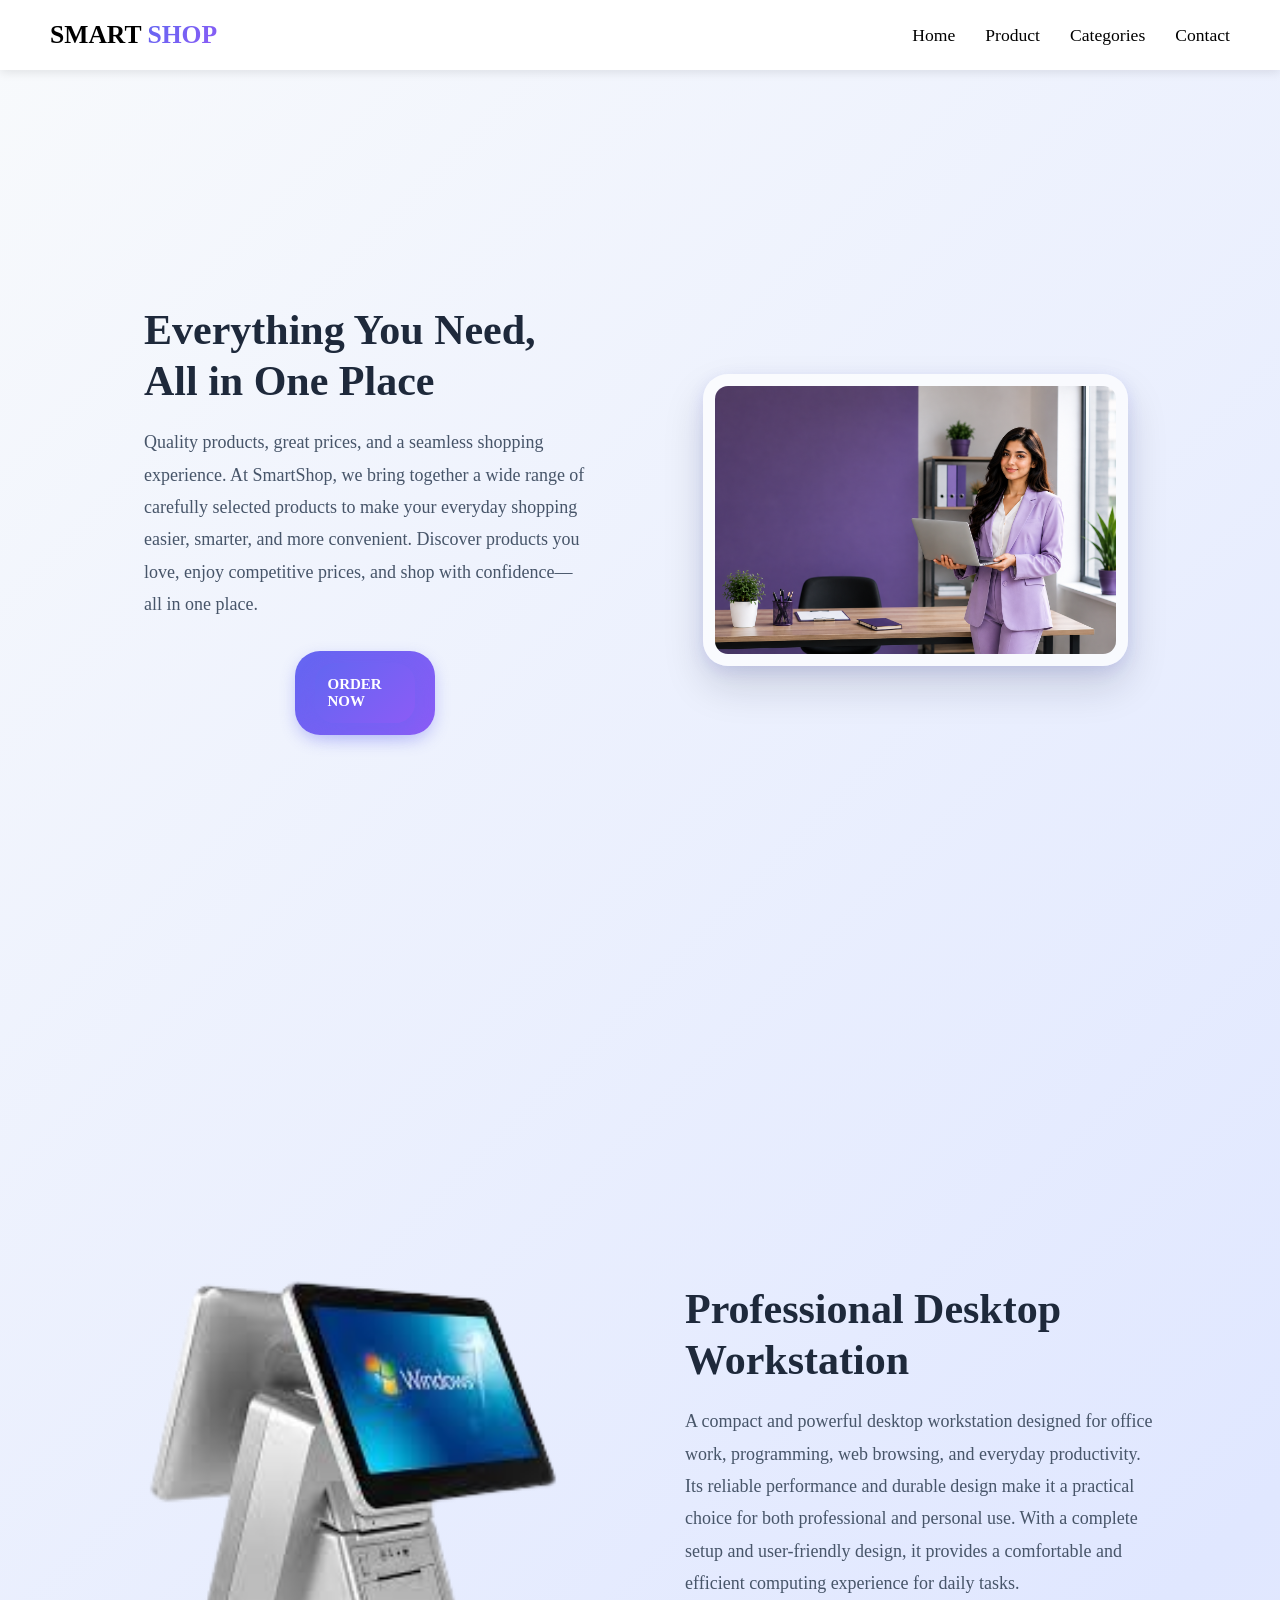
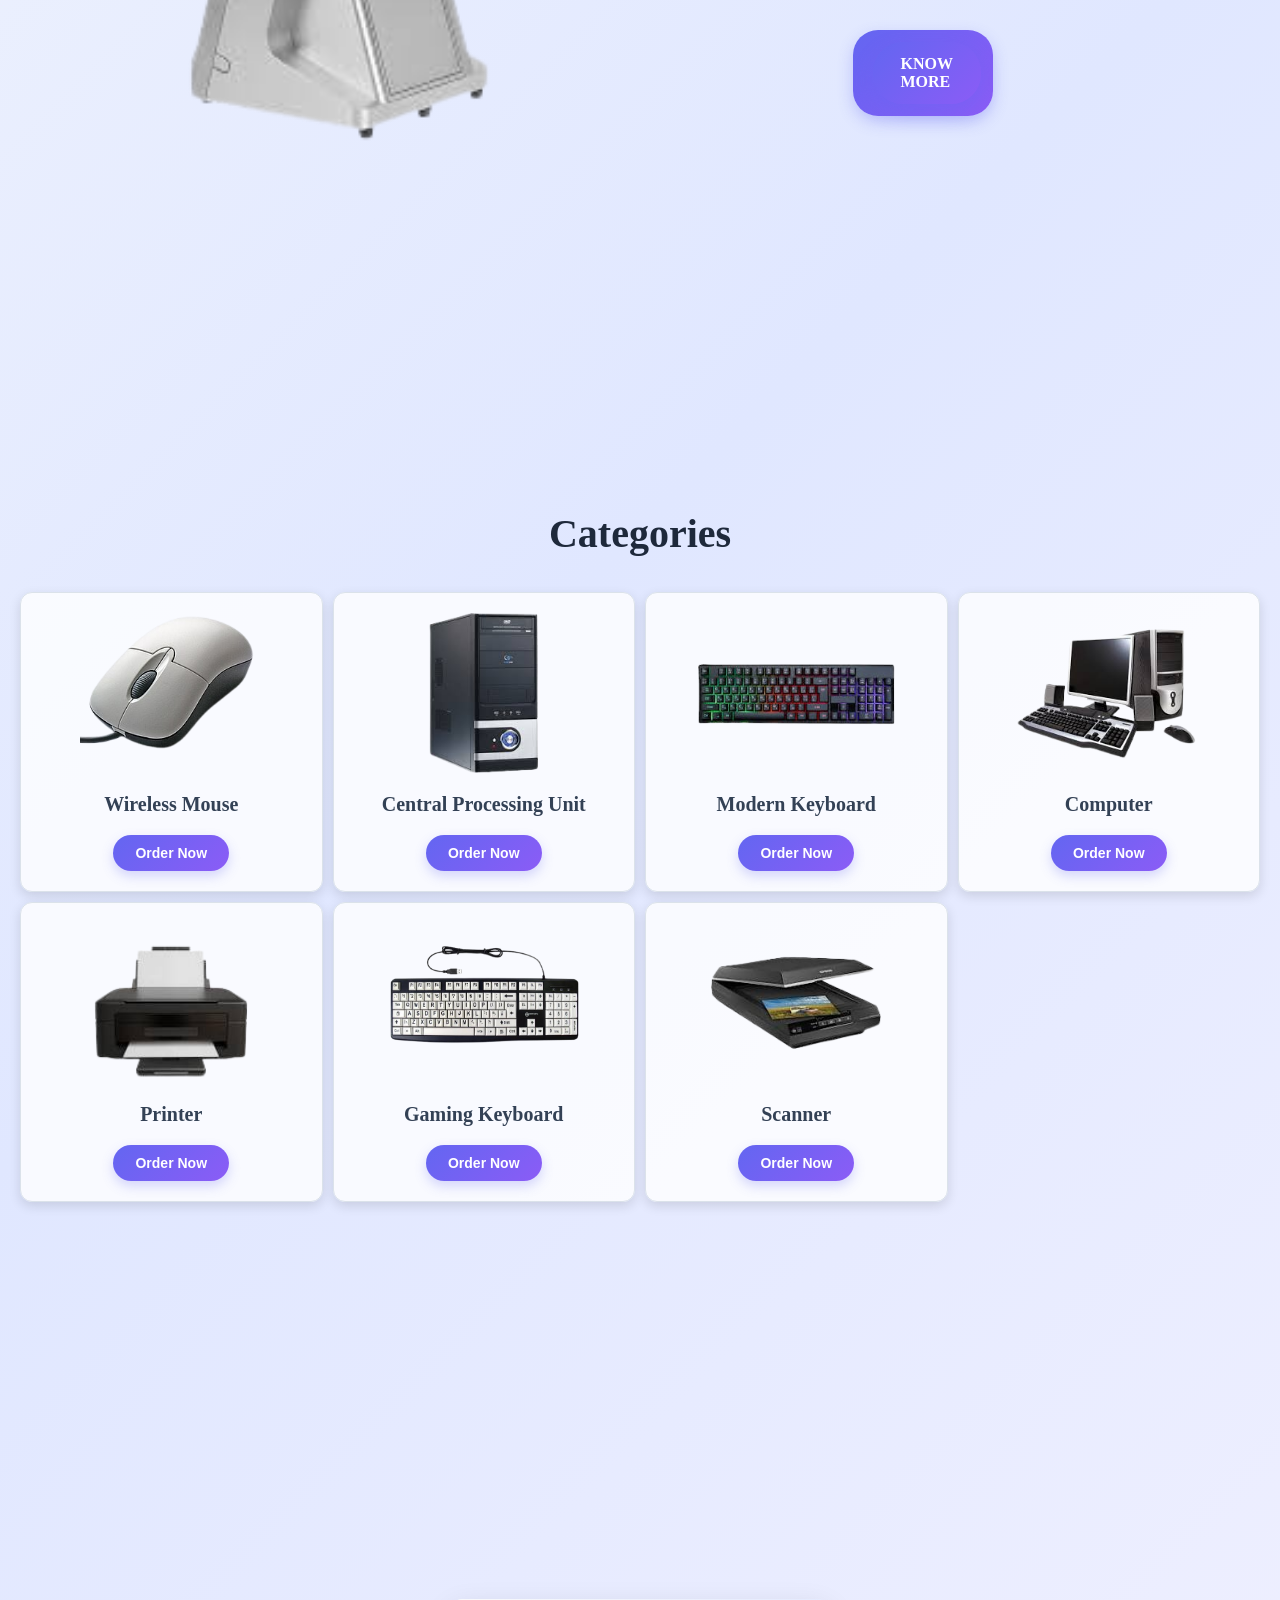
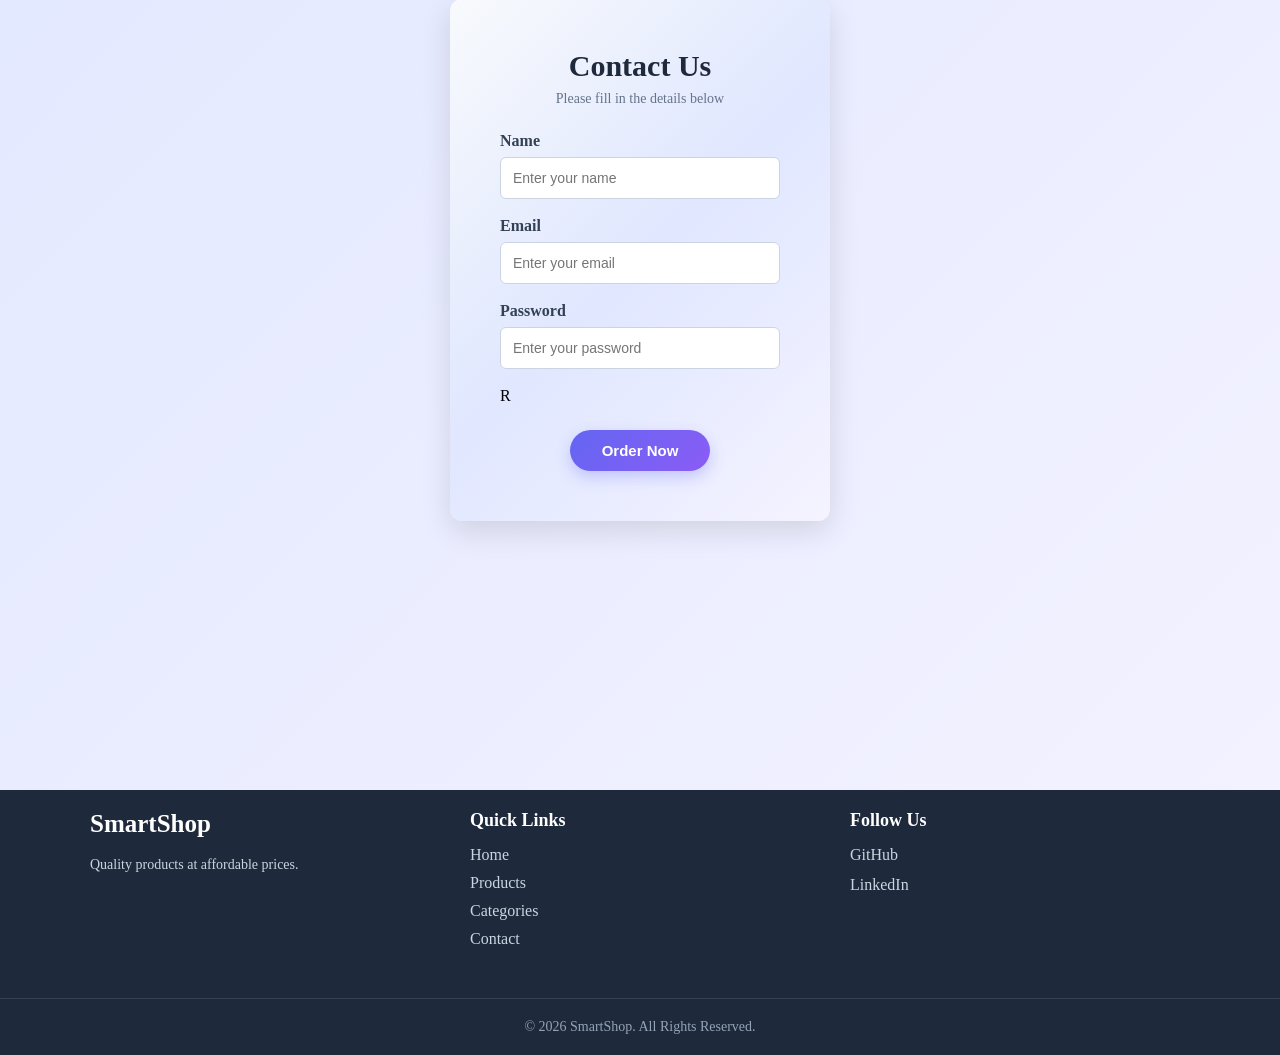
<file: index.html>
<!doctype html>
<html lang="en">
  <head>
    <meta charset="UTF-8" />
    <meta name="viewport" content="width=device-width, initial-scale=1.0" />
    <title>Modern-product-landing-page</title>
    <link rel="stylesheet" href="./style/style.css" />
  </head>
  <body>
    <nav class="navbar">

      <div class="logo">
          <h1>
              SMART <span >SHOP</span>
          </h1>

   
      </div>

      <ul class="nav-links">
          <li><a href="#home">Home</a></li>
          <li><a href="#product">Product</a></li>
          <li><a href="#categories">Categories</a></li>
          <li><a href="#contact">Contact</a></li>
      </ul>

  </nav>
    
    <section id="home"></section>
  <section id="product"></section>
    <section id="categories"></section>
  <section id="contact"></section>
  <section id="footer"></section>

  <script>
function loadHTML(id, file) {
    fetch(file)
        .then(response => {
            if (!response.ok) {
                throw new Error(file + " not found!");
            }
            return response.text();
        })
        .then(data => {
            document.getElementById(id).innerHTML = data;
        })
        .catch(error => {
            console.error("Error:", error);
        });
}

loadHTML("home", "home.html");
loadHTML("product", "product.html");
loadHTML("categories", "categories.html");
loadHTML("contact", "contact.html");
loadHTML("footer", "footer.html");
</script>
 
  </body>
</html>
</file>
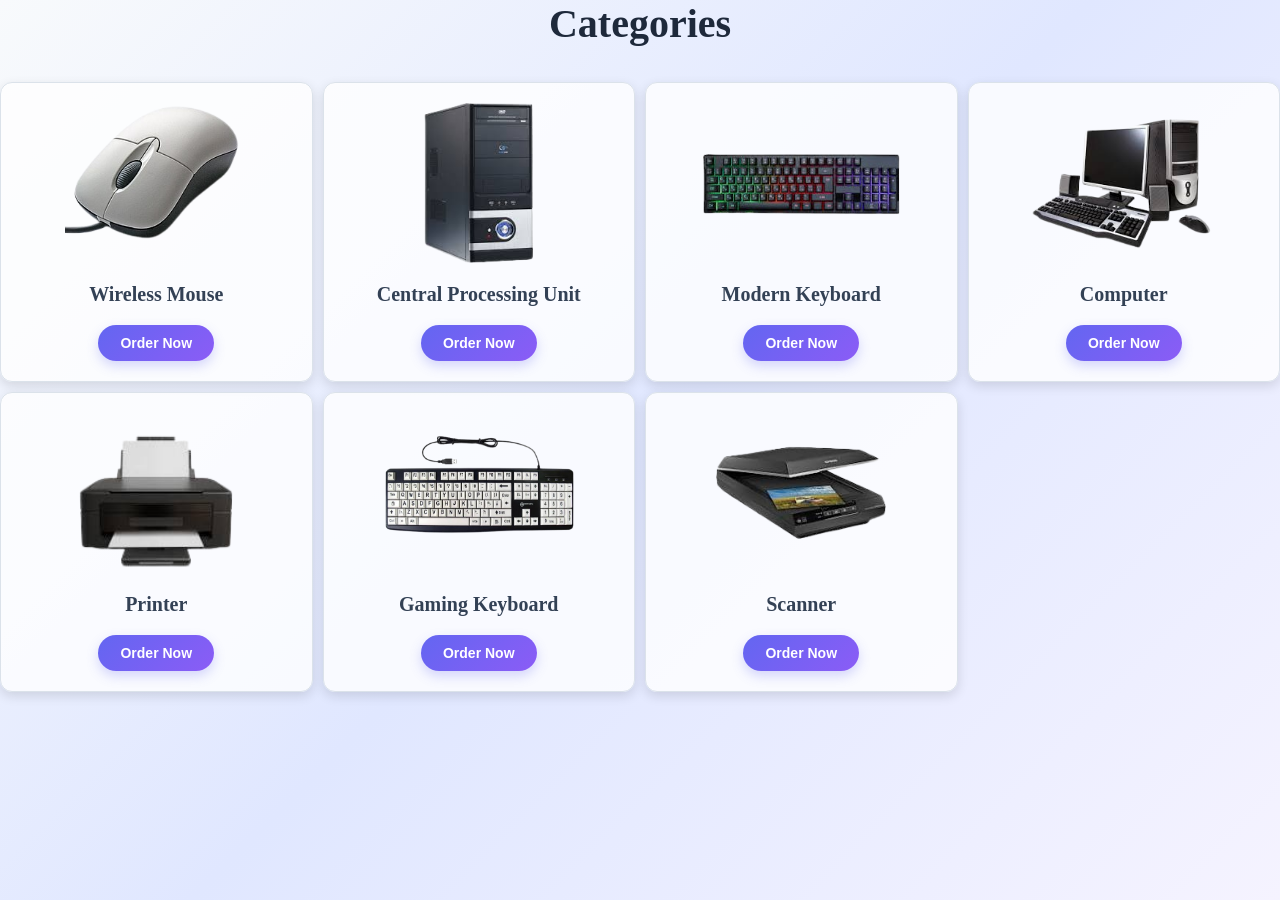
<file: categories.html>
<!doctype html>
<html lang="en">

<head>

    <meta charset="UTF-8">

    <meta
        name="viewport"
        content="width=device-width, initial-scale=1.0"
    >

    <title>Categories</title>

    <link rel="stylesheet" href="./style/categories.css">

</head>

<body>

    <h1 class="page-title">
        Categories
    </h1>


    <div class="container">


        <!-- Mouse -->

        <div class="product-card">

            <img
                src="./images/mouse-removebg-preview.png"
                alt="Wireless Mouse"
            >

            <h3>
                Wireless Mouse
            </h3>

            <button>
                Order Now
            </button>

        </div>


        <!-- CPU -->

        <div class="product-card">

            <img
                src="./images/cpu.png"
                alt="Central Processing Unit"
            >

            <h3>
                Central Processing Unit
            </h3>

            <button>
                Order Now
            </button>

        </div>


        <!-- Keyboard -->

        <div class="product-card">

            <img
                src="./images/gaming-keyboard-.png"
                alt="Modern Keyboard"
            >

            <h3>
                Modern Keyboard
            </h3>

            <button>
                Order Now
            </button>

        </div>


        <!-- Computer -->

        <div class="product-card">

            <img
                src="./images/computer.png"
                alt="Computer"
            >

            <h3>
                Computer
            </h3>

            <button>
                Order Now
            </button>

        </div>


        <!-- Printer -->

        <div class="product-card">

            <img
                src="./images/printer.png"
                alt="Printer"
            >

            <h3>
                Printer
            </h3>

            <button>
                Order Now
            </button>

        </div>


        <!-- Gaming Keyboard -->

        <div class="product-card">

            <img
                src="./images/keyboard.png"
                alt="Gaming Keyboard"
            >

            <h3>
                Gaming Keyboard
            </h3>

            <button>
                Order Now
            </button>

        </div>


        <!-- Scanner -->

        <div class="product-card">

            <img
                src="./images/scanner.png"
                alt="Scanner"
            >

            <h3>
                Scanner
            </h3>

            <button>
                Order Now
            </button>

        </div>


    </div>

</body>
</html>
</file>
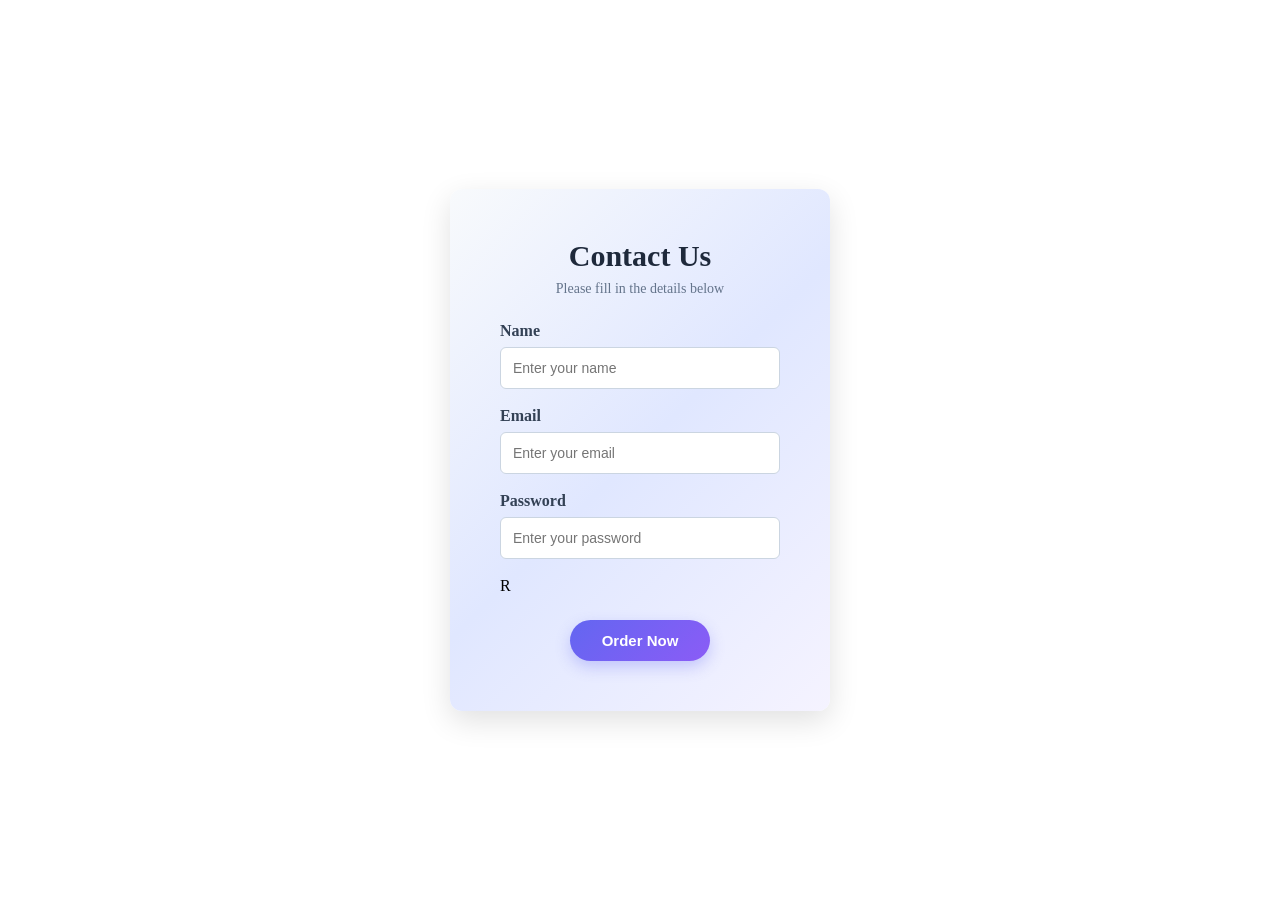
<file: contact.html>
<!DOCTYPE html>
<html lang="en">
<head>
    <meta charset="UTF-8">
    <meta name="viewport" content="width=device-width, initial-scale=1.0">
    <title>Document</title>
    <link rel="stylesheet" href="style/contact.css">
</head>
<body>
    <div class="contact-section">

    <form action="#" class="form">

        <h2>Contact Us</h2>

        <p class="subtitle">
            Please fill in the details below
        </p>

        <div class="input-group">
            <label for="name">Name</label>
            <input
                type="text"
                id="name"
                name="name"
                placeholder="Enter your name"
                required
            >
        </div>

        <div class="input-group">
            <label for="email">Email</label>
            <input
                type="email"
                id="email"
                name="email"
                placeholder="Enter your email"
                required
            >
        </div>

        <div class="input-group">
            <label for="password">Password</label>
            <input
                type="password"
                id="password"
                name="password"
                placeholder="Enter your password"
                requiredH
            >
        </div>
R
        <button class="btn" type="submit">
            Order Now
        </button>

    </form>

</div>

</body>
</html>
</file>
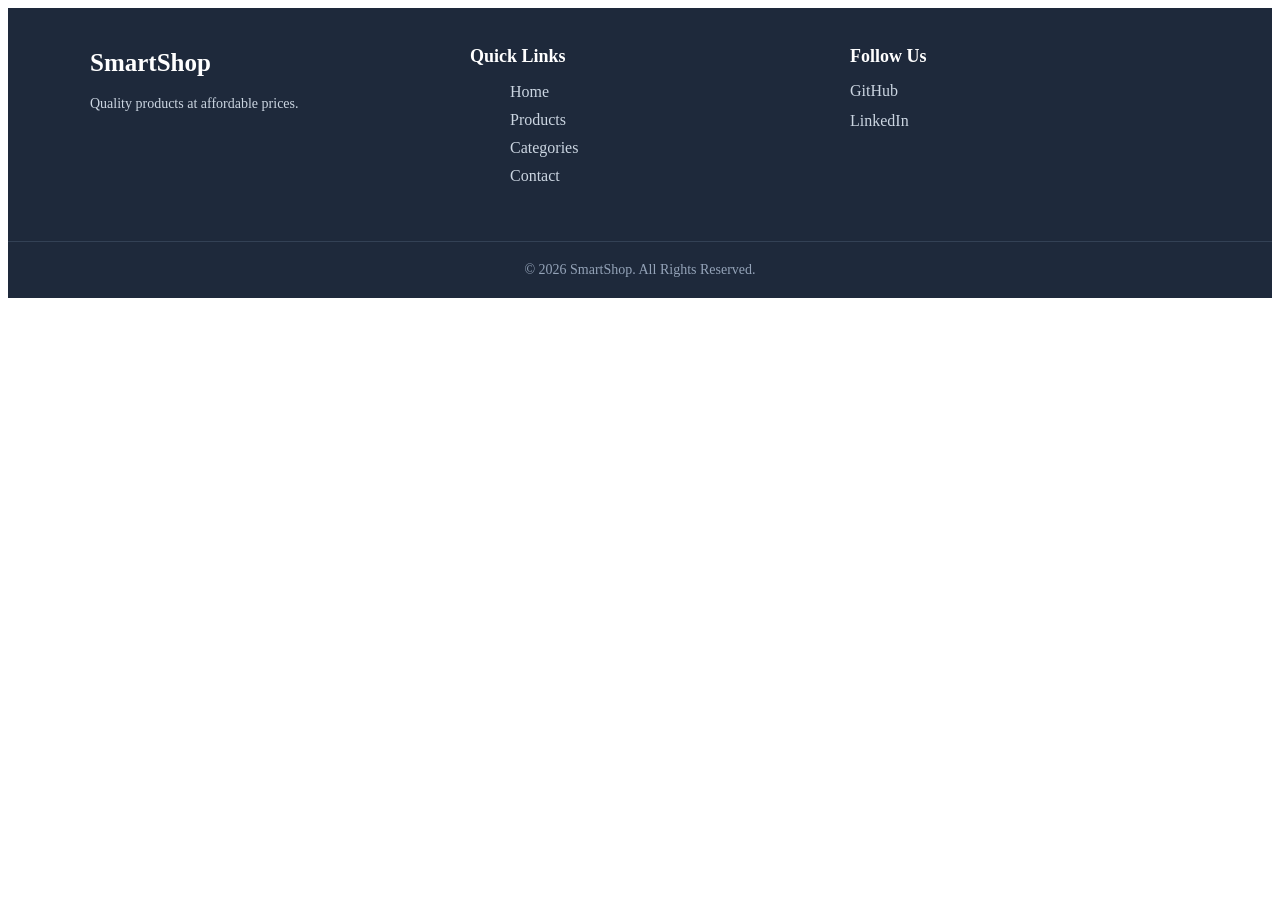
<file: footer.html>
<!DOCTYPE html>
<html lang="en">
<head>
    <meta charset="UTF-8">
    <meta name="viewport" content="width=device-width, initial-scale=1.0">
    <title>Document</title>
    <link rel="stylesheet" href="style/footer.css">
</head>
<body>
    <footer class="footer">

    <div class="footer-container">

        <div class="footer-box">
            <h2>SmartShop</h2>
            <p>
                Quality products at affordable prices.
            </p>
        </div>

        <div class="footer-box">
            <h3>Quick Links</h3>

            <ul>
                <li><a href="#home">Home</a></li>
                <li><a href="#product">Products</a></li>
                <li><a href="#categories">Categories</a></li>
                <li><a href="#contact">Contact</a></li>
            </ul>
        </div>

        <div class="footer-box">
            <h3>Follow Us</h3>

            <div class="social-links">
                <a href="https://github.com/Amna-luqman-dev/Modern-product-landing-page">GitHub</a>
                <a href="https://www.linkedin.com/in/amna-luqman-dev">LinkedIn</a>
            </div>
        </div>

    </div>

    <div class="footer-bottom">
        © 2026 SmartShop. All Rights Reserved.
    </div>

</footer>
</body>
</html>
</file>
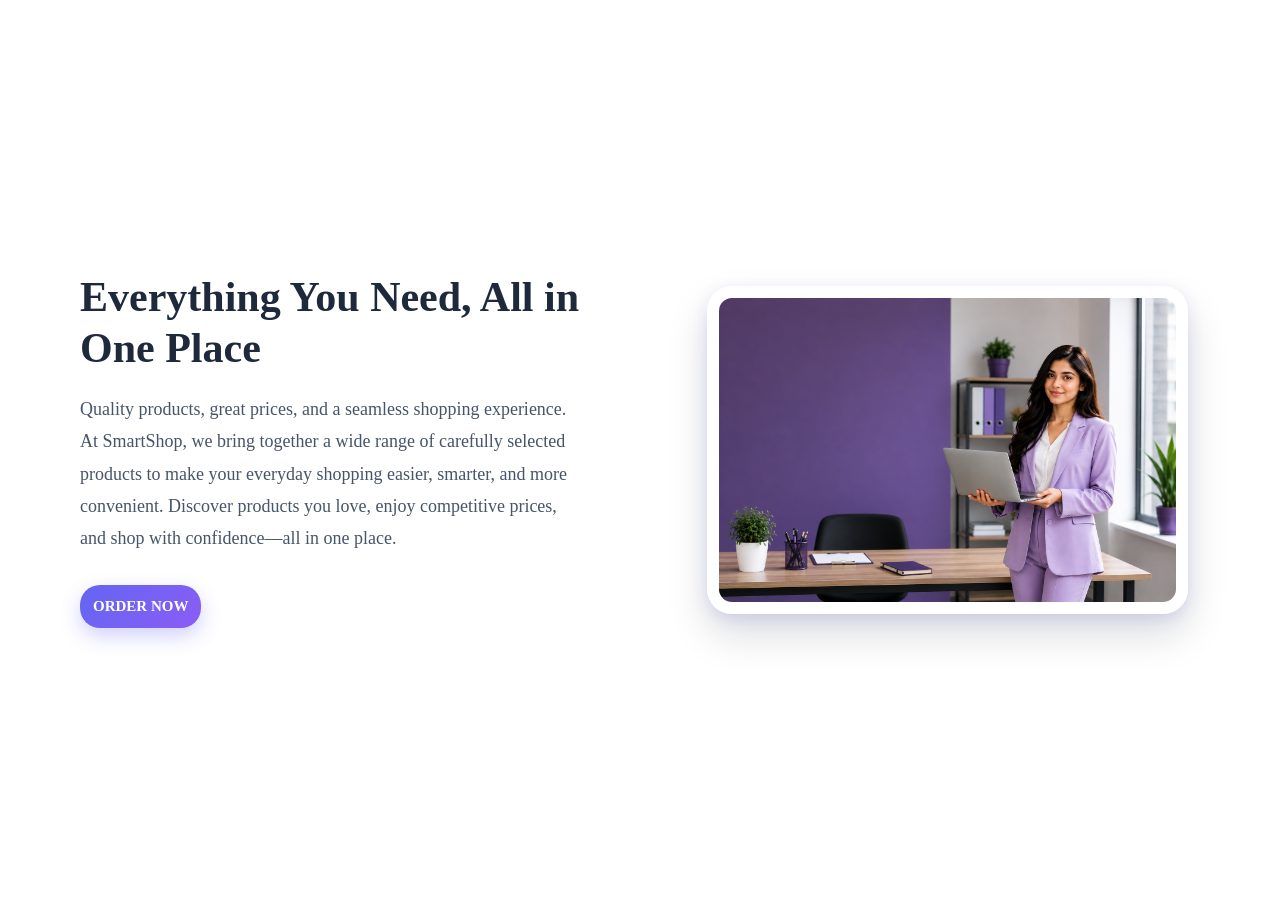
<file: home.html>
<!doctype html>
<html lang="en">
<head>
    <meta charset="UTF-8">
    <meta name="viewport" content="width=device-width, initial-scale=1.0">
    <title>Home</title>
    <link rel="stylesheet" href="./style/home.css">
</head>
<body>

    <div class="home-page">

        <!-- Text Content -->
        <div class="home-text">

            <div class="heading">
                <h2>Everything You Need, All in One Place</h2>
            </div>

            <p>
                Quality products, great prices, and a seamless shopping
                experience. At SmartShop, we bring together a wide range of
                carefully selected products to make your everyday shopping
                easier, smarter, and more convenient.
                Discover products you love, enjoy competitive prices,
                and shop with confidence—all in one place.
            </p>

            <div class="btn">
                <a href="contact.html" class="order-btn">
                    ORDER NOW
                </a>
            </div>

        </div>

        <!-- Image -->
        <div class="home-image">

            <img 
                src="./images/image_101.png"
                alt="SmartShop products"
            >

        </div>

    </div>

</body>
</html>
</file>
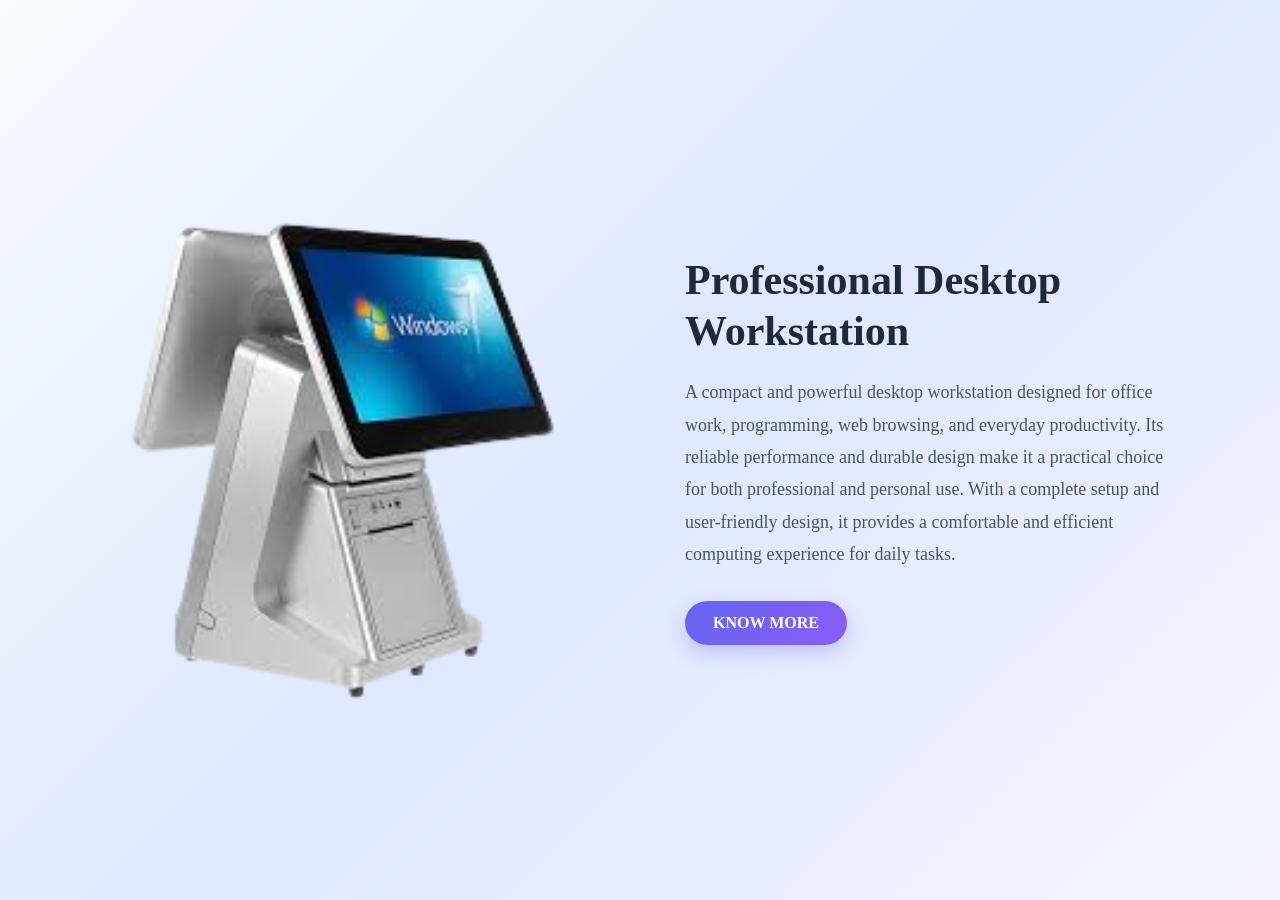
<file: product.html>
<!doctype html>
<html lang="en">

<head>
    <meta charset="UTF-8">
    <meta name="viewport" content="width=device-width, initial-scale=1.0">

    <title>Product</title>

    <link rel="stylesheet" href="./style/product.css">
</head>

<body>

    <div class="hero">

        <!-- LEFT IMAGE -->
        <div class="image-content">

            <img 
                src="./images/double-img.png" 
                alt="Professional Desktop Workstation"
            >

        </div>


        <!-- RIGHT CONTENT -->
        <div class="content">

            <h2>
                Professional Desktop Workstation
            </h2>

            <p>
                A compact and powerful desktop workstation designed for
                office work, programming, web browsing, and everyday
                productivity. Its reliable performance and durable design
                make it a practical choice for both professional and
                personal use. With a complete setup and user-friendly
                design, it provides a comfortable and efficient computing
                experience for daily tasks.
            </p>

            <div class="btn">

                <a href="home.html" class="know-more">
                    KNOW MORE
                </a>

            </div>

        </div>

    </div>

</body>
</html>
</file>
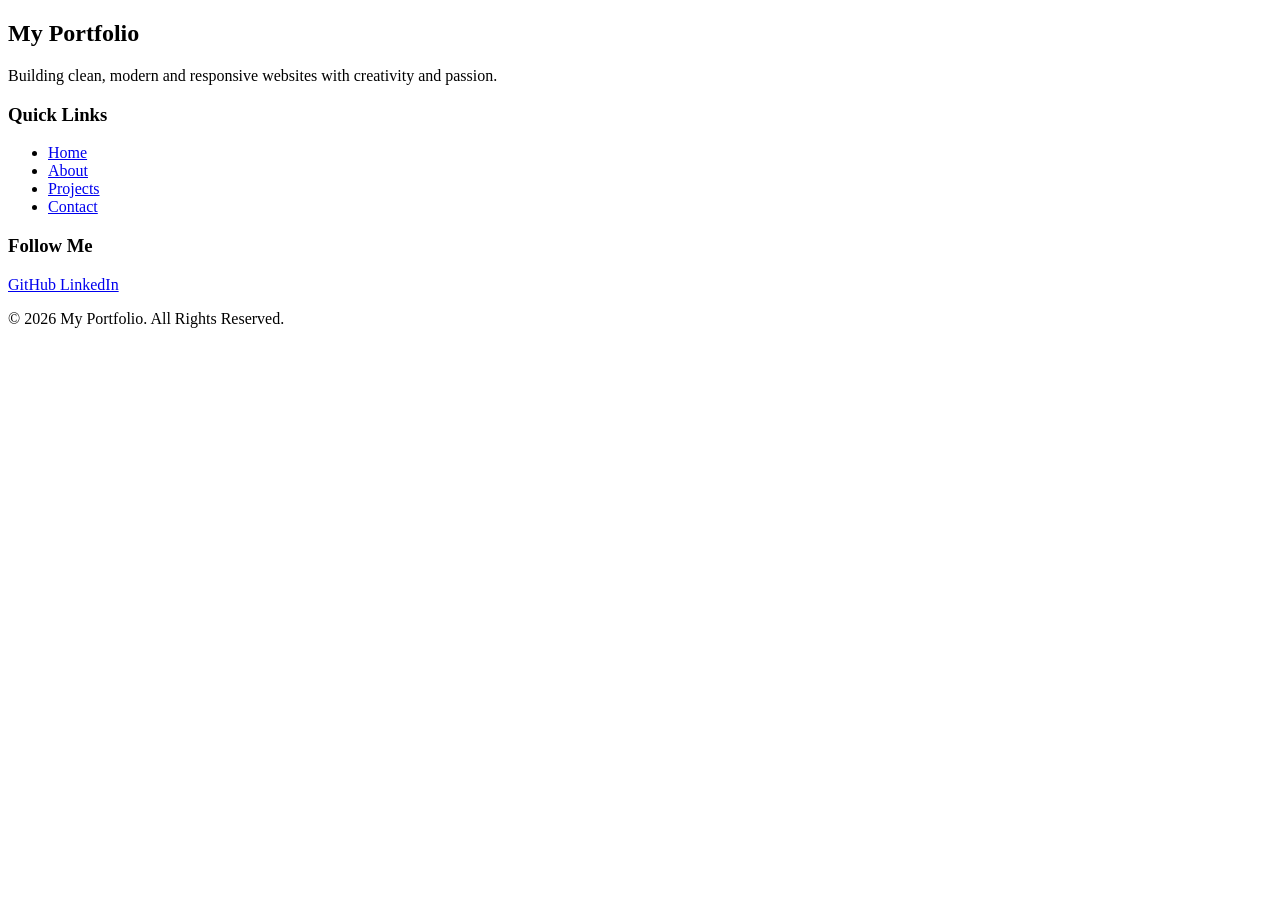
<file: style/footer.html>
<!DOCTYPE html>
<html lang="en">
<head>
    <meta charset="UTF-8">
    <meta name="viewport" content="width=device-width, initial-scale=1.0">
    <title>Document</title>
</head>
<body>
    <footer class="footer">

    <div class="footer-container">

        <!-- About -->
        <div class="footer-box">
            <h2>My Portfolio</h2>
            <p>
                Building clean, modern and responsive websites
                with creativity and passion.
            </p>
        </div>


        <!-- Quick Links -->
        <div class="footer-box">
            <h3>Quick Links</h3>

            <ul>
                <li><a href="#home">Home</a></li>
                <li><a href="#about">About</a></li>
                <li><a href="#projects">Projects</a></li>
                <li><a href="#contact">Contact</a></li>
            </ul>
        </div>


        <!-- Social Links -->
        <div class="footer-box">
            <h3>Follow Me</h3>

            <div class="social-links">

                <a href="https://github.com/yourusername"
                   target="_blank">
                    GitHub
                </a>

                <a href="https://www.linkedin.com/in/yourusername/"
                   target="_blank">
                    LinkedIn
                </a>

            </div>
        </div>

    </div>


    <!-- Bottom -->
    <div class="footer-bottom">

        <p>
            © 2026 My Portfolio. All Rights Reserved.
        </p>

    </div>

</footer>
</body>
</html>
</file>
<file: style/style.css>
* {
    margin: 0;
    padding: 0;
    box-sizing: border-box;
}

html {
    scroll-behavior: smooth;
}

body {
    font-family: Arial, sans-serif;
}

/* ================= NAVBAR ================= */

.navbar {
    width: 100%;
    height: 70px;

    display: flex;
    justify-content: space-between;
    align-items: center;

    padding: 0 50px;

    background-color: white;

    position: fixed;
    top: 0;
    left: 0;

    z-index: 1000;

    box-shadow: 0 2px 10px rgba(0, 0, 0, 0.1);
}

/* Logo */

.logo {
    display: flex;
    align-items: center;
    gap: 10px;
}

.logo h1 {
    color: black;
    font-size: 1.6rem;
    

}

.logo h1 span {
    background: linear-gradient(
        135deg,
        #6366f1,
        #8b5cf6
    );

    -webkit-background-clip: text;
    -webkit-text-fill-color: transparent;
    background-clip: text;
}

.logo img {
    width: 40px;
    height: 40px;
    object-fit: contain;
}

/* Navigation */

.nav-links {
    display: flex;
    align-items: center;
    gap: 30px;

    list-style: none;
}

.nav-links li {
    list-style: none;
}

.nav-links li a {
    text-decoration: none;
    color: black;

    font-size: 1.1rem;
    font-weight: 500;

    transition: 0.3s;
}

.nav-links li a:hover {
    color: blue;
}


/* ================= SECTIONS ================= */

section {
    width: 100%;
    scroll-margin-top: 70px;
}

#home {
    min-height: 100vh;
    padding-top: 70px;
}

#product {
    min-height: 100vh;
    padding: 80px 20px;
}

#categories {
    min-height: 100vh;
    padding: 80px 20px;
}

#contact {
    min-height: 100vh;
    padding: 80px 20px;
}

#footer {
    width: 100%;
}


/* ================= HOME ================= */

.home-page {
    width: 90%;
    max-width: 1200px;

    margin: auto;

    display: flex;
    justify-content: center;
    align-items: center;
}


/* ================= TABLET ================= */

@media (max-width: 768px) {

    .navbar {
        padding: 0 25px;
    }

    .logo h1 {
        font-size: 1.3rem;
    }

    .logo img {
        width: 35px;
        height: 35px;
    }

    .nav-links {
        gap: 15px;
    }

    .nav-links li a {
        font-size: 0.95rem;
    }
}


/* ================= MOBILE ================= */

@media (max-width: 600px) {

    .navbar {
        height: auto;
        min-height: 70px;

        padding: 12px 20px;

        flex-direction: column;
        gap: 12px;
    }

    .logo {
        justify-content: center;
    }

    .logo h1 {
        font-size: 1.3rem;
    }

    .nav-links {
        width: 100%;

        display: flex;
        justify-content: center;
        flex-wrap: wrap;

        gap: 10px 18px;
    }

    .nav-links li a {
        font-size: 0.9rem;
    }

    #home {
        padding-top: 130px;
    }

    section {
        scroll-margin-top: 130px;
    }
}


/* ================= SMALL MOBILE ================= */

@media (max-width: 400px) {

    .navbar {
        padding: 10px;
    }

    .logo h1 {
        font-size: 1.1rem;
    }

    .logo img {
        width: 30px;
        height: 30px;
    }

    .nav-links {
        gap: 8px 12px;
    }

    .nav-links li a {
        font-size: 0.8rem;
    }
}
</file>
<file: style/categories.css>
/* =========================
   RESET
========================= */

* {
    margin: 0;
    padding: 0;
    box-sizing: border-box;
}
/* body */

body {

    font-family: 'Times New Roman', Times, serif;

    min-height: 100vh;
    background: linear-gradient(
        135deg,
        #f8fafc,
        #e0e7ff,
        #f5f3ff
    );
}

/* title */

.page-title {

    text-align: center;
    font-size: 40px;
    color: #1e293b;
    margin-bottom: 35px;
}

   /* PRODUCTS CONTAINER */
.container {

    width: 100%;
    max-width: 1400px;
    margin: auto;
    display: grid;
    grid-template-columns: repeat(4, 1fr);
    gap: 10px;
}

   /* PRODUCT CARD */
.product-card {
    display: flex;
    flex-direction: column;
    align-items: center;
    justify-content: space-between;
    min-height: 300px;
    padding: 20px;
    background: rgba(255, 255, 255, 0.8);
    border: 1px solid #dbe2ea;
    border-radius: 12px;
    box-shadow:
        0 4px 12px rgba(0, 0, 0, 0.12);

    transition: 0.3s ease;
}


/* CARD HOVER */

.product-card:hover {

    transform: translateY(-6px);

    box-shadow:
        0 10px 25px rgba(0, 0, 0, 0.18);
}

   /* PRODUCT IMAGE */

.product-card img {

    width: 100%;
    max-width: 210px;
    height: 160px;
    object-fit: contain;
    cursor: pointer;
    transition: 0.3s ease;
}

/* IMAGE HOVER */

.product-card:hover img {

    transform: scale(1.08);
}

   /* PRODUCT TITLE */


.product-card h3 {

    width: 100%;
    text-align: center;
    font-size: 20px;
    line-height: 1.3;
    color: #334155;
    margin: 15px 0;
}

   /* BUTTON */

.product-card button {

    padding: 10px 22px;

    border: none;

    border-radius: 25px;

    background: linear-gradient(
        135deg,
        #6366f1,
        #8b5cf6
    );

    color: white;
    font-size: 14px;
    font-weight: bold;
    cursor: pointer;
    transition: 0.3s ease;
    box-shadow:
        0 5px 12px rgba(99, 102, 241, 0.25);
}

/* BUTTON HOVER */

.product-card button:hover {

    transform: translateY(-2px);

    box-shadow:
        0 8px 18px rgba(99, 102, 241, 0.35);
}

   /* TABLET */


@media (max-width: 1000px) {

    body {

        padding: 25px;
    }

    .container {

        grid-template-columns: repeat(2, 1fr);

        gap: 20px;
    }

    .page-title {

        font-size: 34px;
    }
}

   /* MOBILE */

@media (max-width: 600px) {

    body {

        padding: 20px 15px;
    }

    .container {

        grid-template-columns: 1fr;
        gap: 20px;
    }

    .page-title {

        font-size: 30px;
        margin-bottom: 25px;
    }

    .product-card {

        min-height: 290px;
        padding: 20px;
    }

    .product-card img {

        max-width: 200px;
        height: 150px;
    }

    .product-card h3 {

        font-size: 18px;
    }
}

   /* SMALL MOBILE */


@media (max-width: 400px) {

    body {

        padding: 15px 10px;
    }

    .page-title {

        font-size: 26px;
    }

    .product-card {

        min-height: 270px;
        padding: 15px;
    }

    .product-card img {

        max-width: 180px;
        height: 140px;
    }

    .product-card h3 {

        font-size: 17px;
    }

    .product-card button {

        padding: 9px 18px;
        font-size: 13px;
    }
}
</file>
<file: style/contact.css>
/* =========================
   RESET
========================= */

* {
    margin: 0;
    padding: 0;
    box-sizing: border-box;
}

/* body */
.contact-section {
    min-height: 100vh;
    display: flex;
    justify-content: center;
    align-items: center;
    padding:  20px ;
}

/* form */

.form {

    width: 100%;
    max-width: 380px;
    padding: 50px;
    background: linear-gradient(
        135deg,
        #f8fafc,
        #e0e7ff,
        #f5f3ff
    );

    border-radius: 12px;

    box-shadow:
        0 10px 30px rgba(0, 0, 0, 0.12);
}
/* heading */

.form h2 {

    text-align: center;
    font-size: 30px;
    color: #1e293b;
    margin-bottom: 8px;
}
/* subt/itle */
.subtitle {

    text-align: center;

    font-size: 14px;

    color: #64748b;

    margin-bottom: 25px;
}

/* input-group */
.input-group {

    margin-bottom: 18px;
}


/* LABEL */

.input-group label {

    display: block;
    font-size: 16px;
    font-weight: bold;
    color: #334155;
    margin-bottom: 7px;
}


/* INPUT */

.input-group input {

    width: 100%;

    height: 42px;

    padding: 10px 12px;

    border: 1px solid #cbd5e1;

    border-radius: 6px;

    outline: none;

    font-size: 14px;

    background-color: white;

    transition: 0.3s ease;
}


/* INPUT FOCUS */

.input-group input:focus {

    border-color: #6366f1;

    box-shadow:
        0 0 0 3px rgba(99, 102, 241, 0.15);
}
/* button */
.btn {

    display: block;

    width: 140px;

    margin: 25px auto 0;

    padding: 12px 20px;

    border: none;

    border-radius: 25px;

    background: linear-gradient(
        135deg,
        #6366f1,
        #8b5cf6
    );

    color: white;

    font-size: 15px;

    font-weight: bold;

    cursor: pointer;

    transition: 0.3s ease;

    box-shadow:
        0 6px 15px rgba(99, 102, 241, 0.3);
}


/* BUTTON HOVER */

.btn:hover {

    transform: translateY(-3px);

    box-shadow:
        0 10px 20px rgba(99, 102, 241, 0.4);
}


/* BUTTON ACTIVE */

.btn:active {

    transform: translateY(0);
}
/* tablet */
@media (max-width: 600px) {

    body {

        padding: 20px;
    }

    .form {

        max-width: 420px;

        padding: 32px 25px;
    }

    .form h2 {

        font-size: 27px;
    }

    .subtitle {

        font-size: 13px;
    }
}
/* mobile */

@media (max-width: 400px) {

    body {

        padding: 15px;
    }

    .form {

        width: 100%;

        padding: 25px 18px;

        border-radius: 10px;
    }

    .form h2 {

        font-size: 24px;
    }

    .subtitle {

        font-size: 12px;

        margin-bottom: 20px;
    }

    .input-group {

        margin-bottom: 15px;
    }

    .input-group label {

        font-size: 14px;
    }

    .input-group input {

        height: 40px;

        font-size: 13px;
    }

    .btn {

        width: 130px;

        padding: 11px 15px;

        font-size: 14px;
    }
}
</file>
<file: style/footer.css>
/* 
   FOOTER
*/
.footer {
    width: 100%;
    background-color: #1E293B;
    color: white;
    padding-top: 20px;
}


/* footer-container */

.footer-container {
    width: 100%;
    max-width: 1100px;
    margin: auto;
    display: grid;
    grid-template-columns: repeat(3, 1fr);
    gap: 40px;
    padding-bottom: 40px;
}
/* footer-box */

.footer-box h2 {
    font-size: 25px;
    margin-bottom: 15px;
}

.footer-box h3 {
    font-size: 18px;
    margin-bottom: 15px;
}

.footer-box p {
    color: #CBD5E1;
    line-height: 1.7;
    font-size: 14px;
}

/* quick link */

.footer-box ul {
    list-style: none;
}
.footer-box ul li {
    margin-bottom: 10px;
}

.footer-box ul li a {
    color: #CBD5E1;
    text-decoration: none;
    transition: 0.3s;
}
.footer-box ul li a:hover {
    color: #38BDF8;
    padding-left: 5px;
}
/* 
   SOCIAL LINKS
 */
.social-links {
    display: flex;
    flex-direction: column;
    gap: 12px;
}


.social-links a {
    color: #CBD5E1;
    text-decoration: none;
    transition: 0.3s;
}

.social-links a:hover {
    color: #38BDF8;
}


/* footer-bottom */

.footer-bottom {
    border-top: 1px solid #334155;
    text-align: center;
    padding: 20px;
    color: #94A3B8;
    font-size: 14px;
}

/* /tablet */
@media (max-width: 1000px) {
    .footer-container {
        grid-template-columns: repeat(2, 1fr);
        gap: 30px;
    }
}

/* mobile */

@media (max-width: 600px) {

    .footer {

        padding-top: 35px;
    }

    .footer-container {
        width: 90%;
        grid-template-columns: 1fr;
        text-align: center;
        gap: 30px;
        padding-bottom: 30px;
    }
    .social-links {
        align-items: center;
    }
    .footer-box h2 {

        font-size: 22px;
    }

    .footer-box h3 {

        font-size: 17px;
    }
}


/* small mobile */

@media (max-width: 400px) {

    .footer-bottom {
        padding: 15px 10px;
        font-size: 12px;
    }
}
</file>
<file: style/home.css>
* {
    margin: 0;
    padding: 0;
    box-sizing: border-box;
}

body {
    font-family: 'Times New Roman', Times, serif;
}


/* =========================
   HOME SECTION
========================= */

.home-page {

    min-height: 100vh;

    display: grid;
    grid-template-columns: repeat(2, 1fr);

    gap: 50px;

    align-items: center;

    padding: 50px 50px;

    /* background: linear-gradient(
        135deg,
        #f8fafc,
        #e0e7ff,
        #f5f3ff
    ); */
}


/* =========================
   TEXT SECTION
========================= */

.home-text {
    padding: 30px;
}

.heading h2 {

    font-size: 42px;

    line-height: 1.2;

    color: #1e293b;

    margin-bottom: 20px;
}

.home-text p {

    font-size: 18px;

    line-height: 1.8;

    color: #475569;

    margin-bottom: 30px;

    max-width: 650px;
}


/* =========================
   BUTTON
========================= */

.btn {
    display: flex;

    justify-content: flex-start;

    align-items: center;
}

.order-btn {

    display: inline-block;
    padding: 13px;

    border-radius: 20px;

    background: linear-gradient(
        135deg,
        #6366f1,
        #8b5cf6
    );
    color: white;

    text-decoration: none;

    font-size: 15px;

    font-weight: bold;

    box-shadow:
        0 8px 20px rgba(99, 102, 241, 0.3);

    transition: 0.3s ease;
}

.order-btn:hover {

    transform: translateY(-3px);

    box-shadow:
        0 12px 25px rgba(99, 102, 241, 0.4);
}


/* =========================
   IMAGE
========================= */

.home-image {

    display: flex;

    justify-content: center;

    align-items: center;
}

.home-image img {

    width: 85%;

    max-width: 520px;

    height: auto;

    border-radius: 25px;

    padding: 12px;

    background: rgba(255, 255, 255, 0.7);

    box-shadow:
        0 20px 40px rgba(15, 23, 42, 0.15),
        0 5px 15px rgba(99, 102, 241, 0.15);

    transition: 0.4s ease;
}


/* IMAGE HOVER */

.home-image img:hover {

    transform: scale(1.04);

    box-shadow:
        0 25px 50px rgba(15, 23, 42, 0.2);
}


/* =========================
   TABLET
========================= */

@media (max-width: 900px) {

    .home-page {

        grid-template-columns: 1fr;

        gap: 30px;

        padding: 100px 40px 50px;

        text-align: center;
    }

    .home-text {

        padding: 20px;
    }

    .heading h2 {

        font-size: 36px;
    }

    .home-text p {

        font-size: 17px;

        margin-left: auto;
        margin-right: auto;
    }

    .btn {

        justify-content: center;
    }

    .home-image img {

        width: 70%;
    }
}


/* =========================
   MOBILE
========================= */

@media (max-width: 600px) {

    .home-page {

        min-height: 100vh;

        padding: 90px 20px 40px;

        gap: 20px;
    }

    .home-text {

        padding: 10px;
    }

    .heading h2 {

        font-size: 30px;

        line-height: 1.25;
    }

    .home-text p {

        font-size: 15px;

        line-height: 1.7;

        margin-bottom: 25px;
    }

    .order-btn {

        padding: 12px 24px;

        font-size: 14px;
    }

    .home-image img {

        width: 90%;

        max-width: 400px;

        padding: 8px;

        border-radius: 18px;
    }
}


/* =========================
   SMALL MOBILE
========================= */

@media (max-width: 400px) {

    .home-page {

        padding: 90px 15px 30px;
    }

    .heading h2 {

        font-size: 26px;
    }

    .home-text p {

        font-size: 14px;
    }

    .home-image img {

        width: 100%;
    }
}
</file>
<file: style/product.css>
/* =========================
   RESET
========================= */

* {
    margin: 0;
    padding: 0;
    box-sizing: border-box;
}


/* =========================
   BODY
========================= */

body {

    font-family: 'Times New Roman', Times, serif;

    background: linear-gradient(
        135deg,
        #f8fafc,
        #e0e7ff,
        #f5f3ff
    );

    min-height: 100vh;
}


/* =========================
   HERO
========================= */

.hero {

    width: 100%;
    min-height: 100vh;

    display: grid;

    grid-template-columns: repeat(2, 1fr);

    gap: 50px;

    align-items: center;

    padding: 80px;
}


/* =========================
   IMAGE
========================= */

.image-content {

    display: flex;

    justify-content: center;

    align-items: center;
}

.image-content img {

    width: 100%;

    max-width: 550px;

    height: auto;

    display: block;

    cursor: pointer;

    border-radius: 20px;

    transition: transform 0.4s ease;
}


/* IMAGE HOVER */

.image-content img:hover {

    transform: scale(1.05);
}


/* =========================
   CONTENT
========================= */

.content {

    padding: 20px;

    max-width: 650px;
}

.content h2 {

    font-size: 42px;

    line-height: 1.2;

    color: #1e293b;

    margin-bottom: 20px;
}

.content p {

    font-size: 18px;

    line-height: 1.8;

    color: #475569;

    margin-bottom: 30px;
}


/* =========================
   BUTTON
========================= */

.btn {

    display: flex;

    justify-content: flex-start;

    align-items: center;
}

.know-more {

    display: inline-block;

    padding: 13px 28px;

    border-radius: 30px;

    background: linear-gradient(
        135deg,
        #6366f1,
        #8b5cf6
    );

    color: white;

    text-decoration: none;

    font-size: 16px;

    font-weight: bold;

    box-shadow:
        0 8px 20px rgba(99, 102, 241, 0.3);

    transition: 0.3s ease;
}


/* BUTTON HOVER */

.know-more:hover {

    transform: translateY(-3px);

    box-shadow:
        0 12px 25px rgba(99, 102, 241, 0.4);
}


/* =========================
   TABLET
========================= */

@media (max-width: 900px) {

    .hero {

        grid-template-columns: 1fr;

        gap: 30px;

        padding: 100px 50px 50px;

        text-align: center;
    }

    .image-content {

        order: 1;
    }

    .content {

        order: 2;

        max-width: 700px;

        margin: auto;

        padding: 10px;
    }

    .image-content img {

        width: 75%;

        max-width: 500px;
    }

    .content h2 {

        font-size: 36px;
    }

    .content p {

        font-size: 17px;
    }

    .btn {

        justify-content: center;
    }
}


/* =========================
   MOBILE
========================= */

@media (max-width: 600px) {

    .hero {

        min-height: auto;

        grid-template-columns: 1fr;

        gap: 20px;

        padding: 80px 20px 40px;
    }

    .image-content img {

        width: 95%;

        max-width: 400px;
    }

    .content {

        padding: 5px;
    }

    .content h2 {

        font-size: 30px;

        line-height: 1.25;

        margin-bottom: 15px;
    }

    .content p {

        font-size: 15px;

        line-height: 1.7;

        margin-bottom: 25px;
    }

    .know-more {

        padding: 12px 24px;

        font-size: 14px;
    }
}


/* =========================
   SMALL MOBILE
========================= */

@media (max-width: 400px) {

    .hero {

        padding: 70px 15px 30px;
    }

    .image-content img {

        width: 100%;
    }

    .content h2 {

        font-size: 26px;
    }

    .content p {

        font-size: 14px;

        line-height: 1.6;
    }

    .know-more {

        padding: 11px 20px;

        font-size: 13px;
    }
}
</file>
